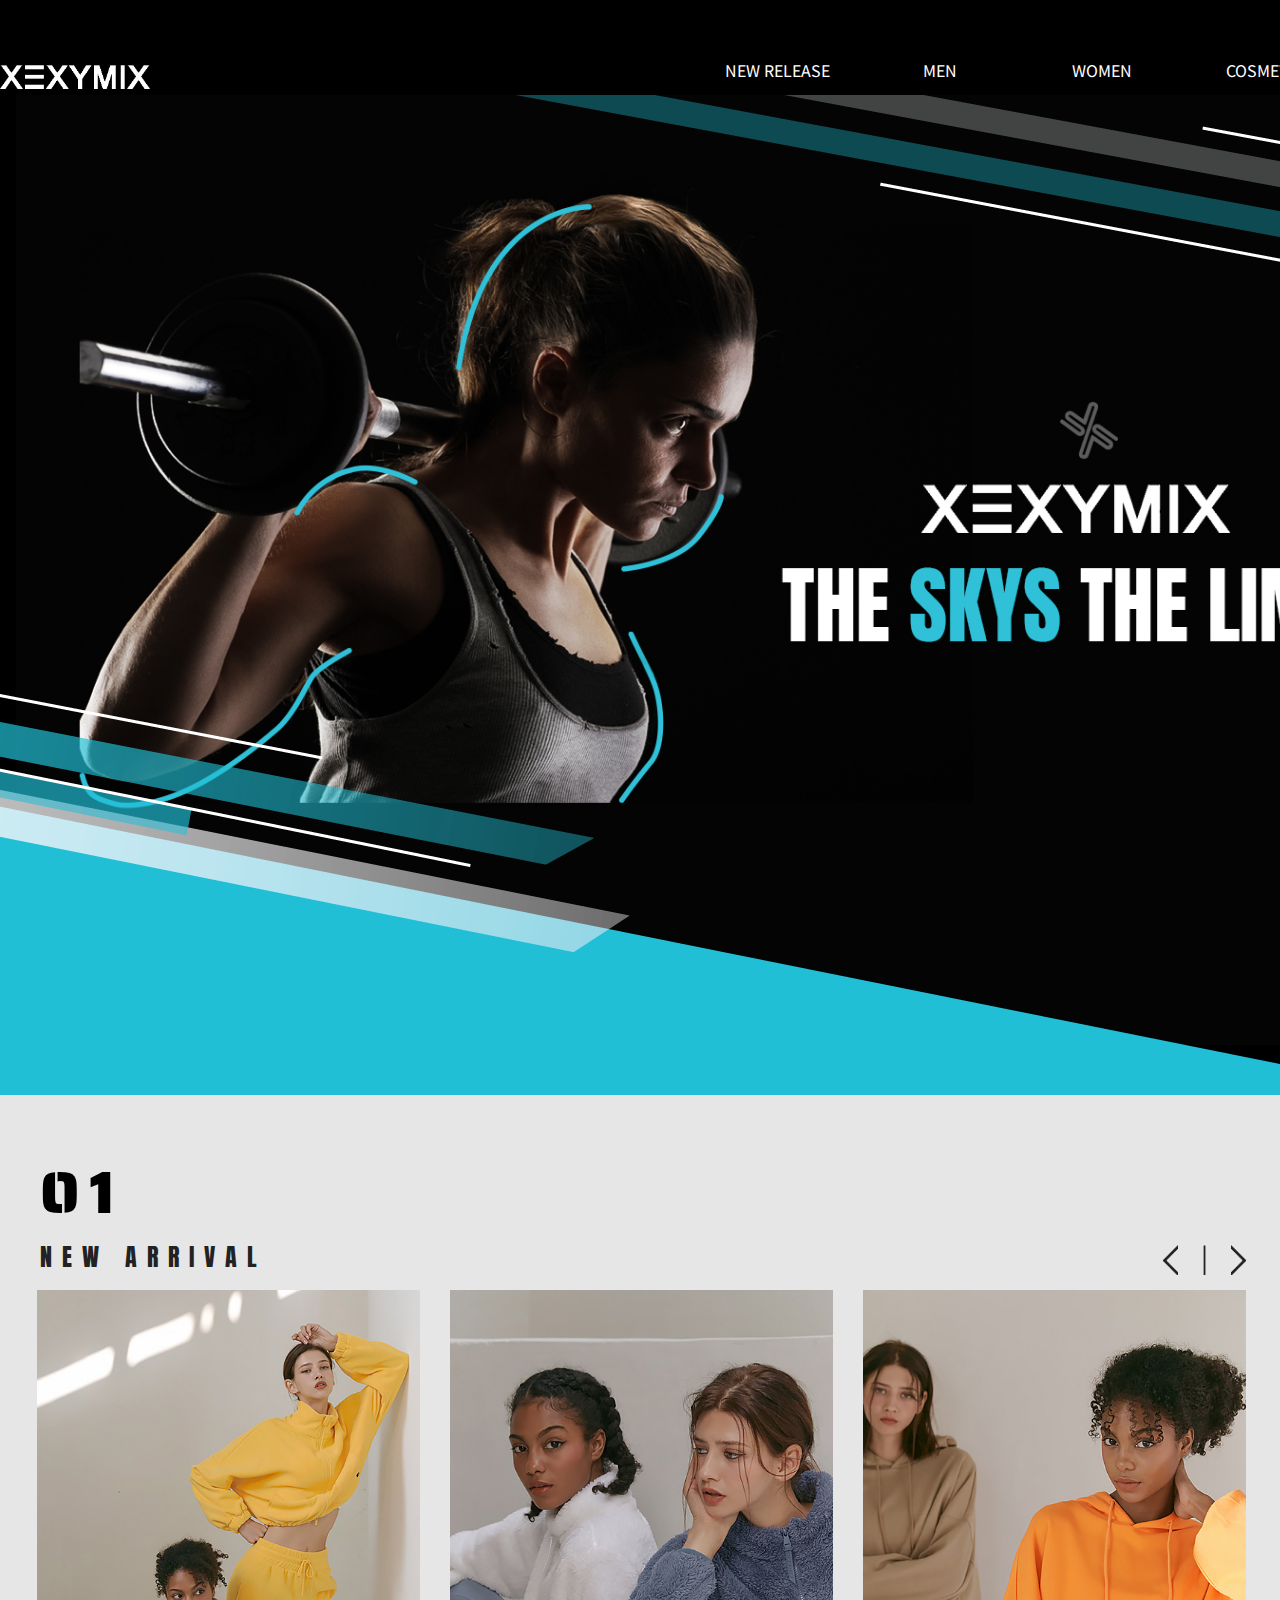
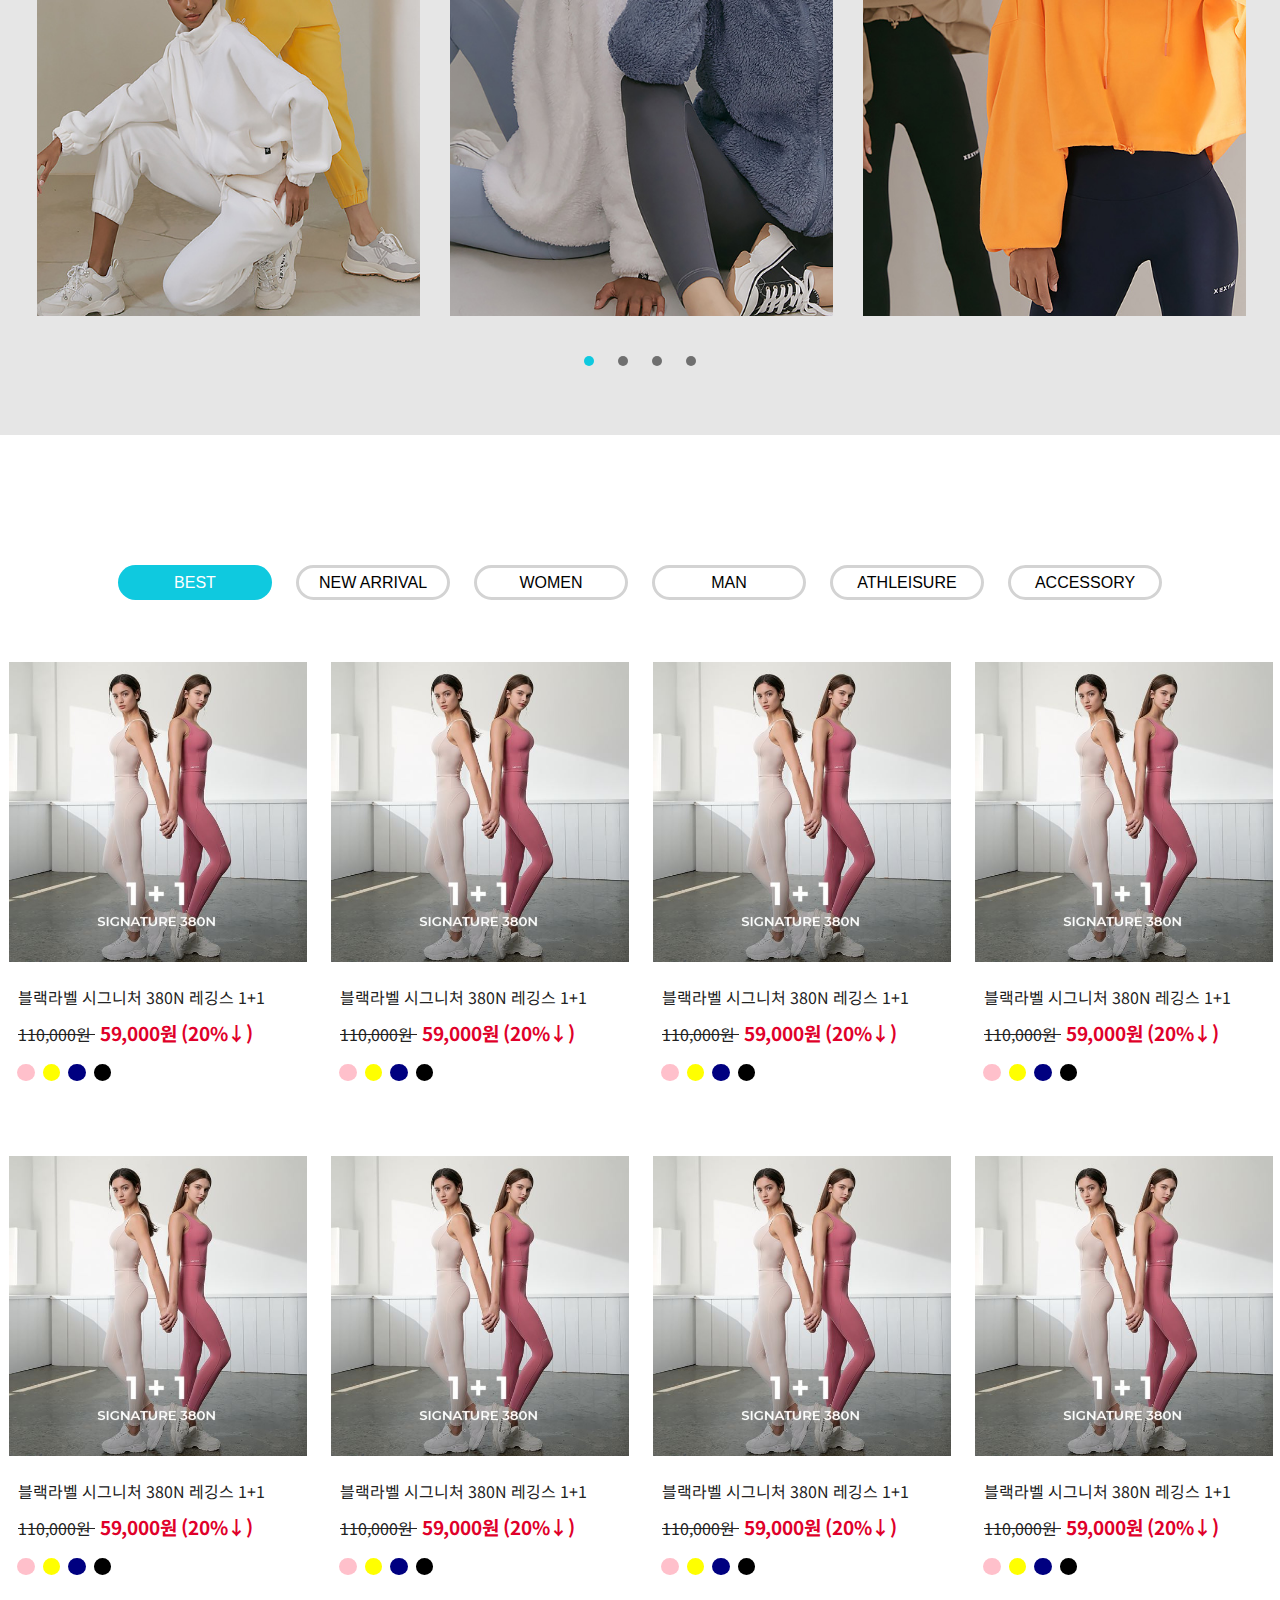
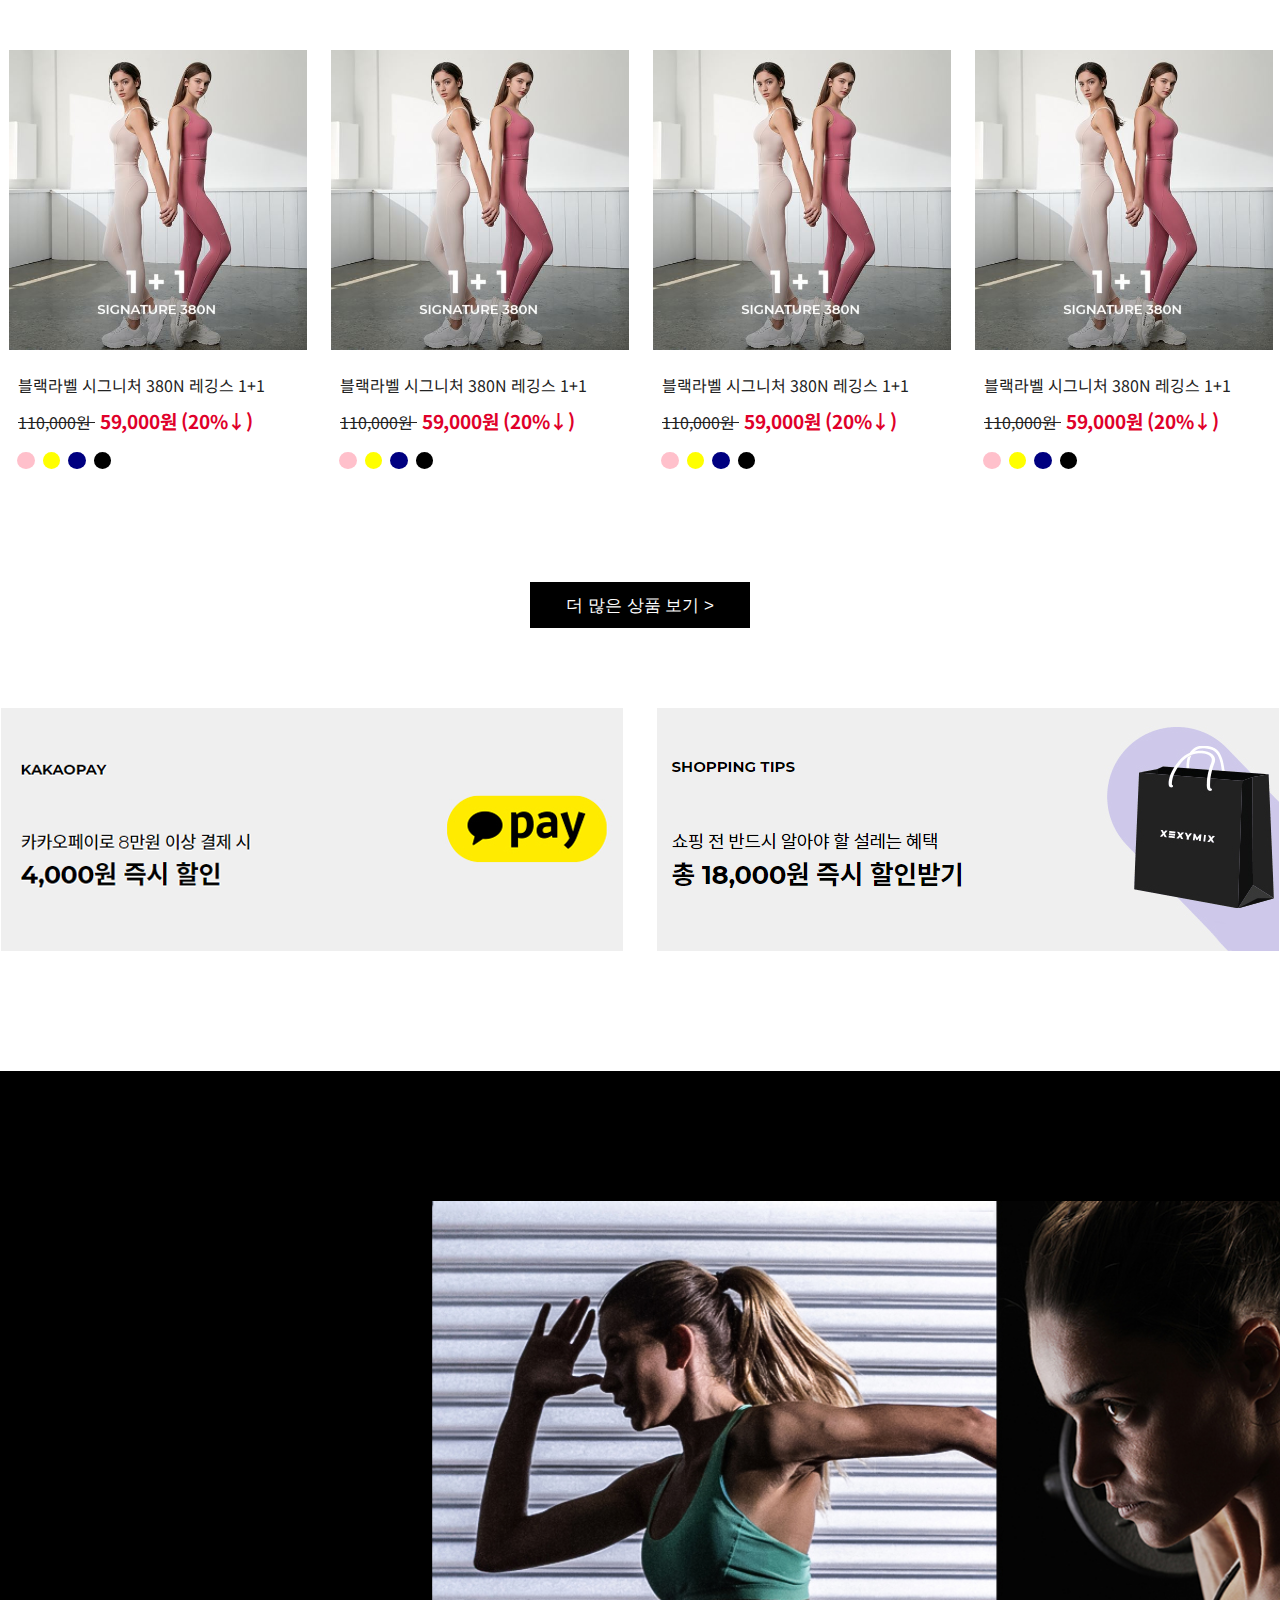
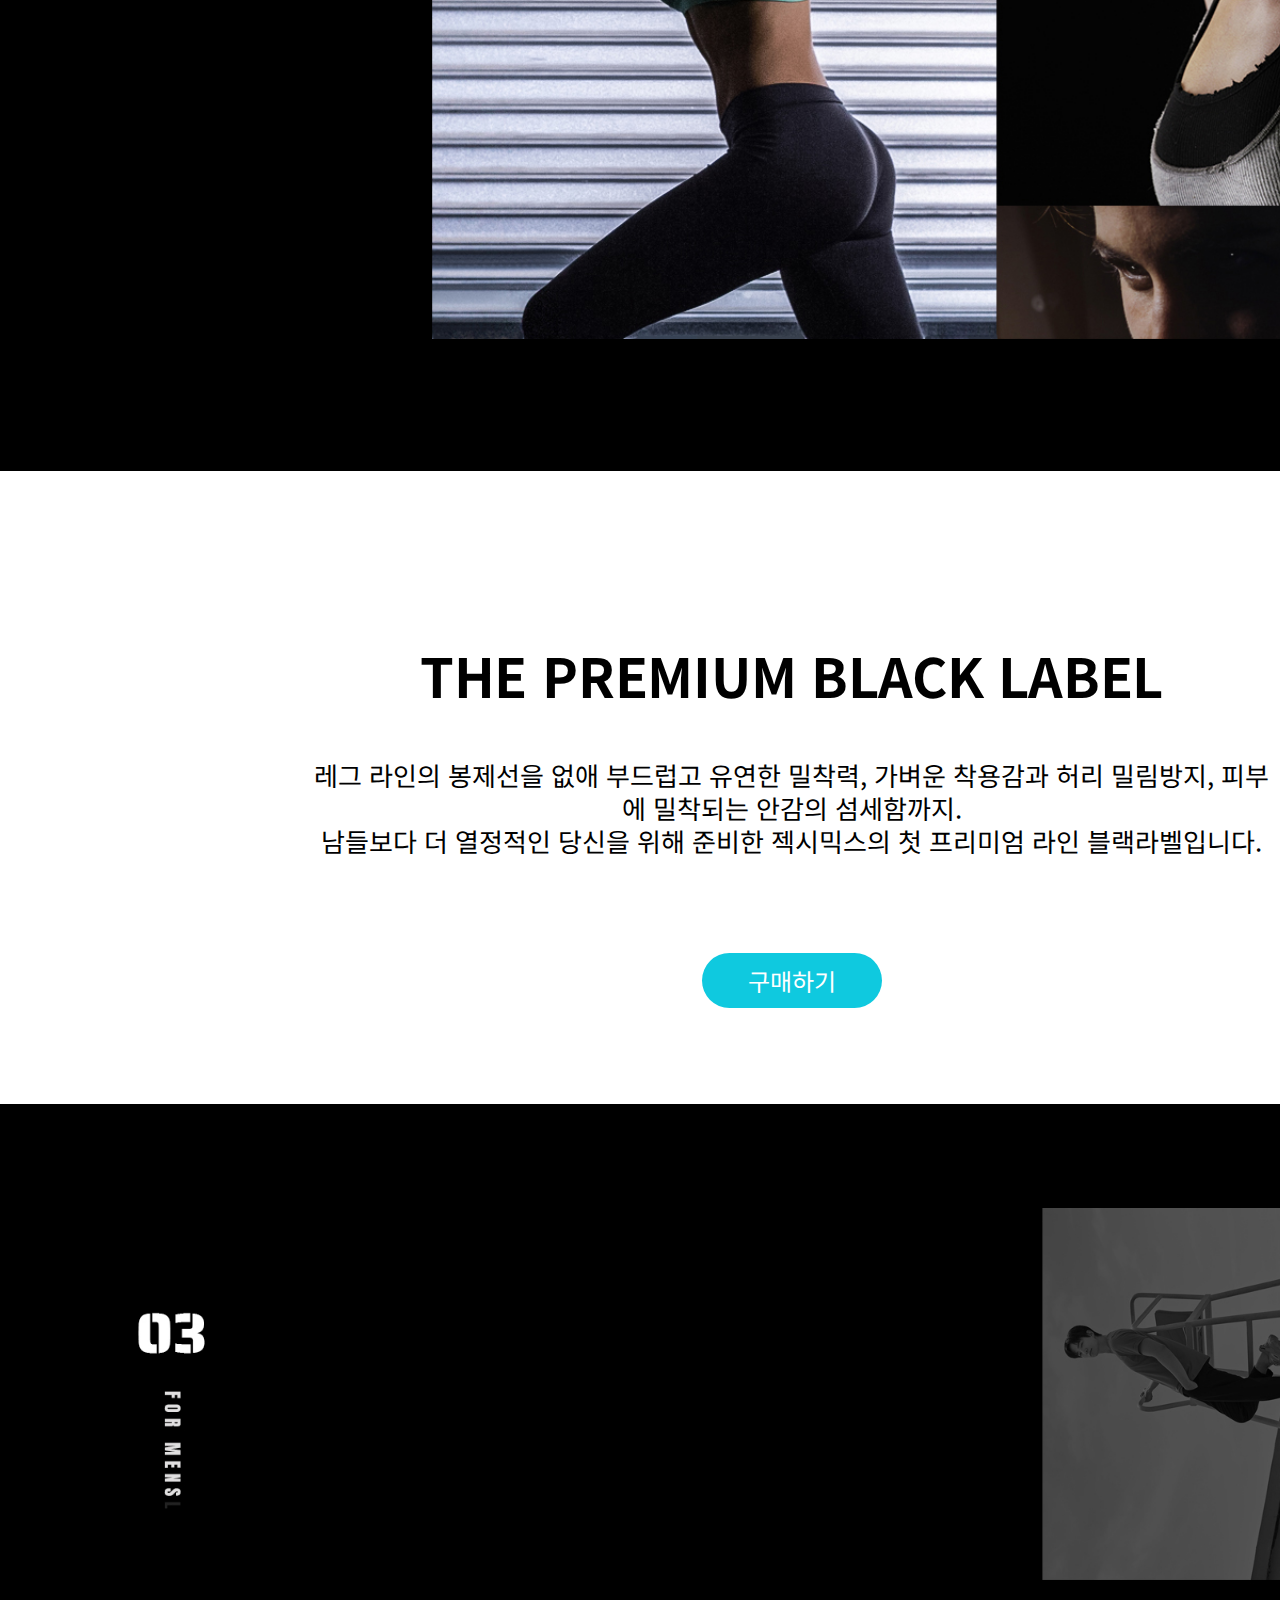
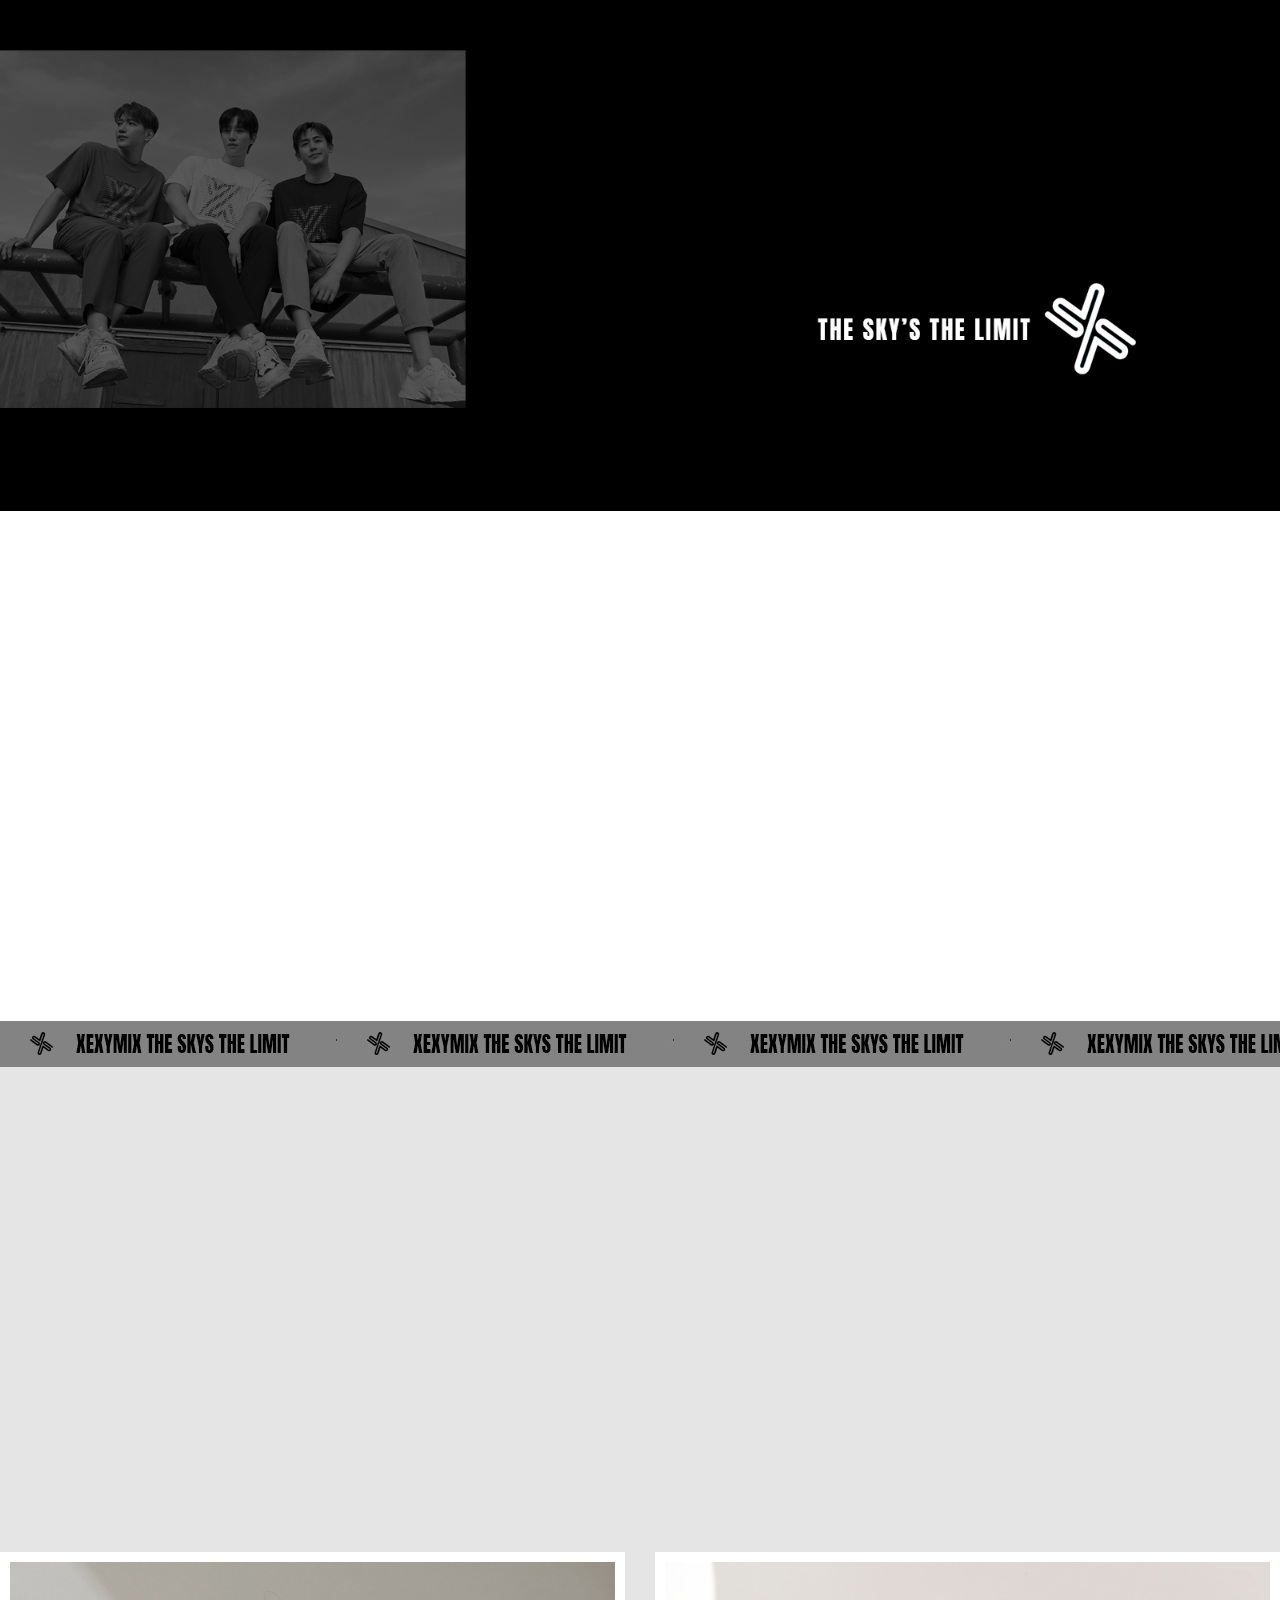
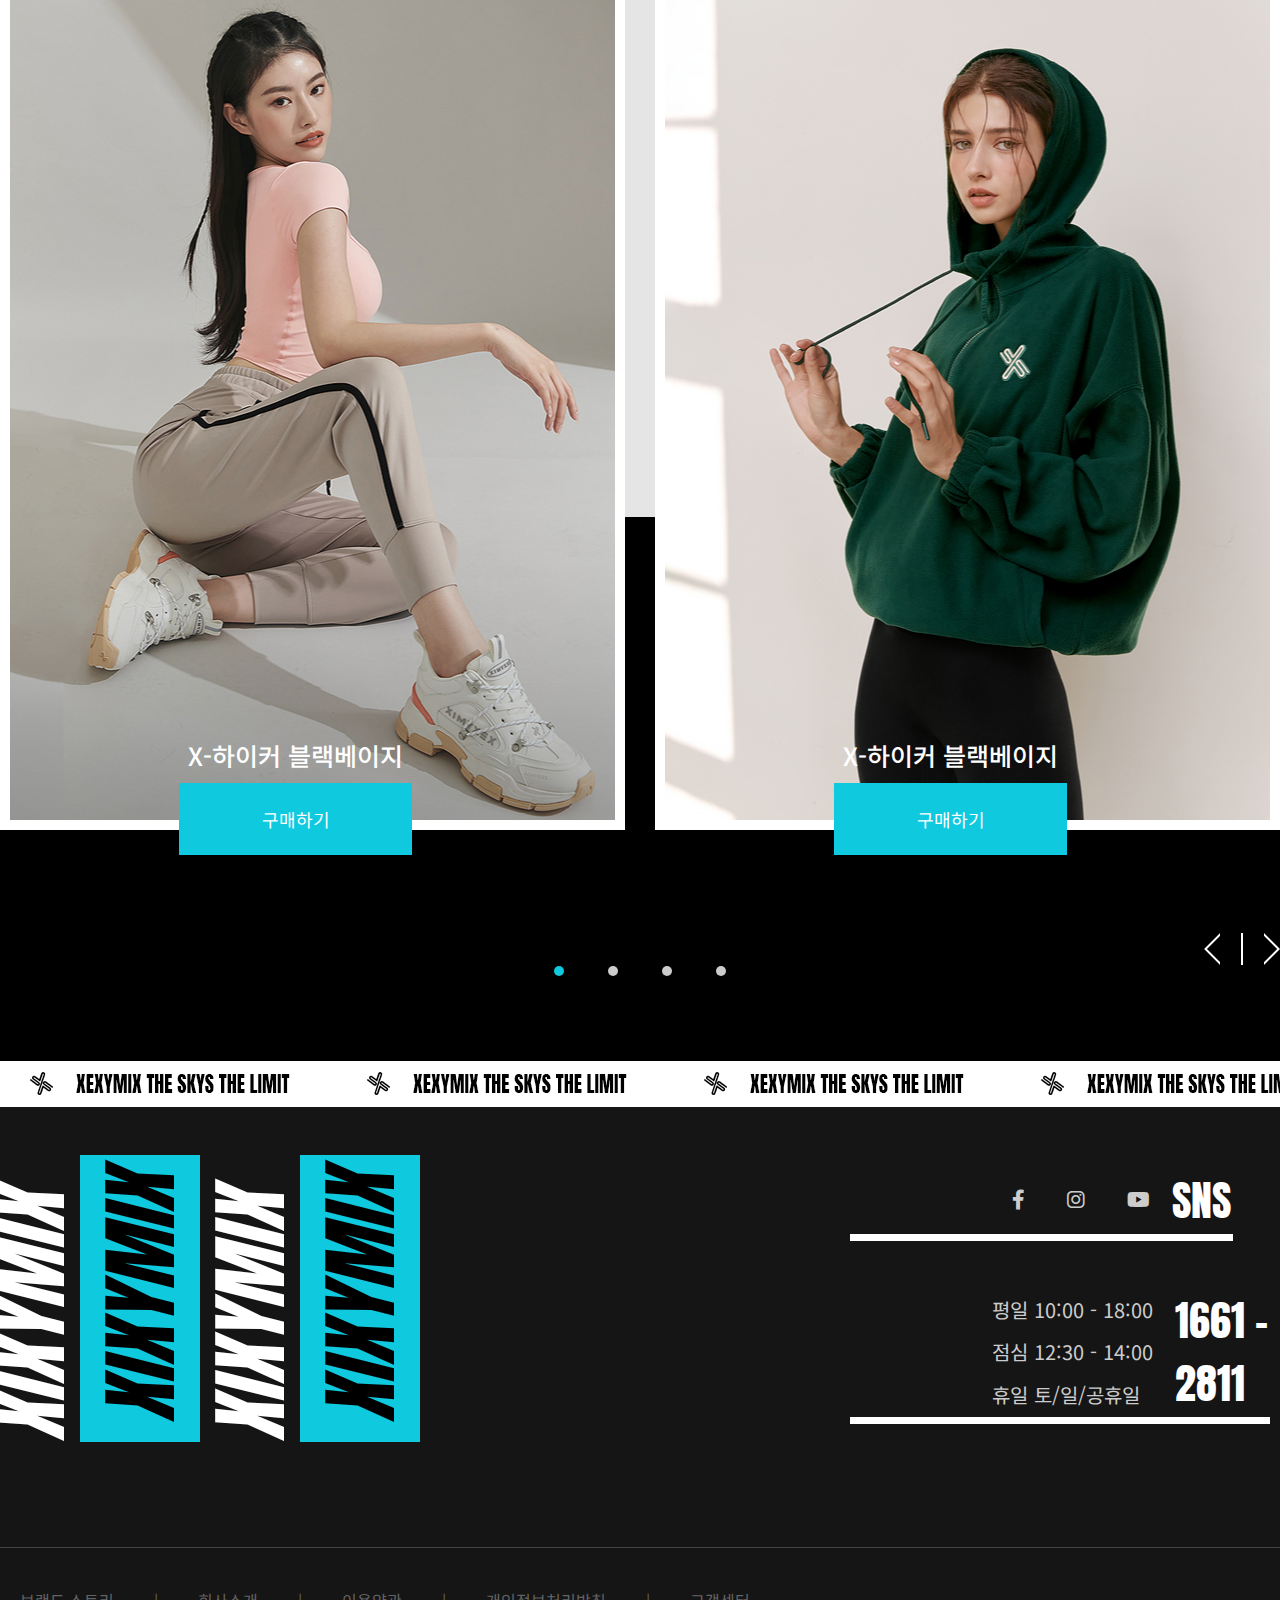
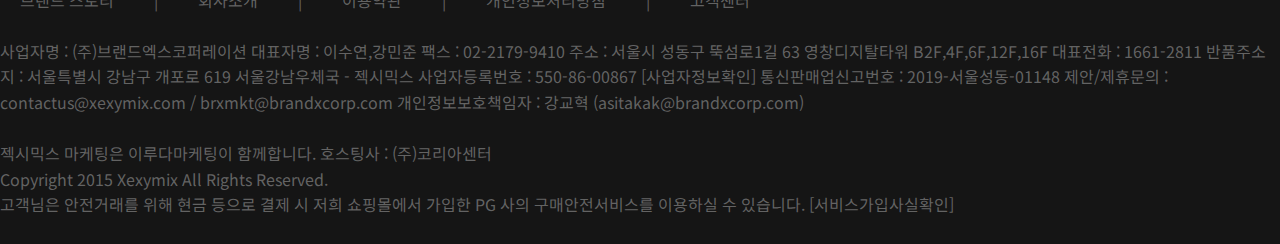
<file: xexymix/html/index.html>
<!DOCTYPE html>
<html lang="ko">
<head>
    <meta charset="UTF-8">
    <title>XEXYMIX</title>
    <link rel="stylesheet" href="css/all.css">
    <link rel="stylesheet" href="css/css.css">
    <script src="js/jquery-1.12.4.min.js"></script>
    <script src="js/jquery-ui.min.js"></script>
    <script src="js/mix.js"></script>
</head>
<body>
   <div class="main_acc"></div>
    <div id="wrap">
        <header>
            <nav id="gnb">
               <h1 class="header_logo"><a href="#"><img src="images/logo2.png" alt="logo"></a></h1>
                <ul>
                    <li><a href="#">NEW RELEASE</a></li>
                    <li><a href="#">MEN</a></li>
                    <li><a href="#">WOMEN</a></li>
                    <li><a href="#">COSMETIC</a></li>
                </ul>
                <ol>
                    <li><a href="#"><i class="fas fa-search"></i></a></li>
                    <li><a href="#"><i class="far fa-user"></i></a></li>
                    <li><a href="#"><i class="fas fa-shopping-basket"></i></a></li>
                </ol>
            </nav>
            <div class="sub">
                <nav id="lnb">
                    <ul>
                        <li>
                            <ul>
                                <li><a href="#">전체보기</a></li>
                            </ul>
                        </li>
                        <li>
                            <ul>
                                <li><a href="#">블랙라벨</a></li>
                                <li><a href="#">상의</a></li>
                                <li><a href="#">하의</a></li>
                                <li><a href="#">애슬레져</a></li>
                                <li><a href="#">악세사리</a></li>
                            </ul>
                        </li>
                        <li>
                            <ul>
                               <li><a href="#">블랙라벨</a></li>
                                <li><a href="#">상의</a></li>
                                <li><a href="#">하의</a></li>
                                <li><a href="#">애슬레져</a></li>
                                <li><a href="#">악세사리</a></li>
                            </ul>
                        </li>
                        <li>
                            <ul>
                                <li><a href="#">립</a></li>
                                <li><a href="#">선케어</a></li>
                                <li><a href="#">베이스</a></li>
                                <li><a href="#">아이메이크업</a></li>
                                <li><a href="#">악세사리</a></li>
                            </ul>
                        </li>
                    </ul>
                </nav>
            </div>
        </header>
        <main>
            <div id="visual_wrap">
                <div id="visual">
                    <ul>
                        <li class="visual0">
                        </li>
                        <li class="visual1">
                           <div class="visual_txt">
                               <p>XEXYMIX</p>
                               <p>THE SKYS THE LIMIT</p>
                           </div>
                        </li>
                       
                        <li class="visual2">
                           <div class="visual_txt">
                               <p>XEXYMIX</p>
                               <p><i>THE SKYS THE LIMIT.</i></p>
                           </div>
                        </li>
                        <li class="visual3">
                           <div class="visual_txt">
                           </div>
                        </li>
                    </ul>
                </div>
                <ul id="page">
                    <li><a href="#">1</a></li>
                    <li><a href="#">2</a></li>
                    <li><a href="#">3</a></li>
                    <li><a href="#">4</a></li>
                </ul>
          </div>
      </main>
      <div class="new">
           <div class="new_wrap">
               <div class="new_title_box">
                   <p><span class="new_num">01</span><br><span class="new_txt">NEW ARRIVAL</span></p>
                   <!--<p class="new_num">01</p>
                   <p class="new_txt">NEW ARRIVAL</p>-->
               </div>
               <ul id="new_btn">
                    <li class="new_prev"></li>
                    <li></li>
                    <li class="new_next"></li>
                </ul>
               <div id="new_visual_wrap">
                    <div id="new_visual">
                        <ul>
                            <li class="new_visual0">
                                <div class="visual_img">
                                </div>
                                <div class="visual_img">
                                </div>
                                <div class="visual_img">
                                </div>
                            </li>
                            <li class="new_visual1">
                                <div class="visual_img">
                                </div>
                                <div class="visual_img">
                                </div>
                                <div class="visual_img">
                                </div>
                            </li>
                            <li class="new_visual2">
                                <div class="visual_img">
                                </div>
                                <div class="visual_img">
                                </div>
                                <div class="visual_img">
                                </div>
                            </li>
                            <li class="new_visual3">
                                <div class="visual_img">
                                </div>
                                <div class="visual_img">
                                </div>
                                <div class="visual_img">
                                </div>
                            </li>
                        </ul>
                    </div>
                <ul id="new_page">
                    <li><a href="#">배너1</a></li>
                    <li><a href="#">배너2</a></li>
                    <li><a href="#">배너3</a></li>
                    <li><a href="#">배너4</a></li>
                </ul>
             </div>
           </div>
      </div>
       <!--<div class="tri"></div>-->
        <div id="product">
            <div class="product_wrap">
              <!--  <div class="product_title_box">
                   <p><span class="new_num">02</span><br><span class="new_txt">PRODUCT</span></p>
                   <p class="new_num">01</p>
                   <p class="new_txt">NEW ARRIVAL</p>
               </div>-->
                <span class="product_btn">
                    <button>BEST</button>
                    <button>NEW ARRIVAL</button>
                    <button>WOMEN</button>
                    <button>MAN</button>
                    <button>ATHLEISURE</button>
                    <button>ACCESSORY</button>
                </span>
                <dl class="product_show">
                   <div class="product_box">
                       <dt>이미지</dt>
                       <dd>
                           <p>블랙라벨 시그니처 380N 레깅스 1+1<br><span class="line-through">110,000원&nbsp;</span><span class="led_txt">  59,000원 (20%↓)</span></p>
                           <div class="color">
                               <p></p>
                               <p></p>
                               <p></p>
                               <p></p>
                               <p></p>
                           </div>
                       </dd>
                   </div>
                   <div class="product_box">
                       <dt>이미지</dt>
                       <dd>
                           <p>블랙라벨 시그니처 380N 레깅스 1+1<br><span class="line-through">110,000원&nbsp;</span><span class="led_txt">  59,000원 (20%↓)</span></p>
                           <div class="color">
                               <p></p>
                               <p></p>
                               <p></p>
                               <p></p>
                               <p></p>
                           </div>
                       </dd>
                   </div>
                   <div class="product_box">
                       <dt>이미지</dt>
                       <dd>
                           <p>블랙라벨 시그니처 380N 레깅스 1+1<br><span class="line-through">110,000원&nbsp;</span><span class="led_txt">  59,000원 (20%↓)</span></p>
                           <div class="color">
                               <p></p>
                               <p></p>
                               <p></p>
                               <p></p>
                               <p></p>
                           </div>
                       </dd>
                   </div>
                   <div class="product_box">
                       <dt>이미지</dt>
                       <dd>
                           <p>블랙라벨 시그니처 380N 레깅스 1+1<br><span class="line-through">110,000원&nbsp;</span><span class="led_txt">  59,000원 (20%↓)</span></p>
                           <div class="color">
                               <p></p>
                               <p></p>
                               <p></p>
                               <p></p>
                               <p></p>
                           </div>
                       </dd>
                   </div>
                   <div class="product_box">
                       <dt>이미지</dt>
                       <dd>
                           <p>블랙라벨 시그니처 380N 레깅스 1+1<br><span class="line-through">110,000원&nbsp;</span><span class="led_txt">  59,000원 (20%↓)</span></p>
                           <div class="color">
                               <p></p>
                               <p></p>
                               <p></p>
                               <p></p>
                               <p></p>
                           </div>
                       </dd>
                   </div>
                   <div class="product_box">
                       <dt>이미지</dt>
                       <dd>
                           <p>블랙라벨 시그니처 380N 레깅스 1+1<br><span class="line-through">110,000원&nbsp;</span><span class="led_txt">  59,000원 (20%↓)</span></p>
                           <div class="color">
                               <p></p>
                               <p></p>
                               <p></p>
                               <p></p>
                               <p></p>
                           </div>
                       </dd>
                   </div>
                   <div class="product_box">
                       <dt>이미지</dt>
                       <dd>
                           <p>블랙라벨 시그니처 380N 레깅스 1+1<br><span class="line-through">110,000원&nbsp;</span><span class="led_txt">  59,000원 (20%↓)</span></p>
                           <div class="color">
                               <p></p>
                               <p></p>
                               <p></p>
                               <p></p>
                               <p></p>
                           </div>
                       </dd>
                   </div>
                   <div class="product_box">
                       <dt>이미지</dt>
                       <dd>
                           <p>블랙라벨 시그니처 380N 레깅스 1+1<br><span class="line-through">110,000원&nbsp;</span><span class="led_txt">  59,000원 (20%↓)</span></p>
                           <div class="color">
                               <p></p>
                               <p></p>
                               <p></p>
                               <p></p>
                               <p></p>
                           </div>
                       </dd>
                   </div>
                   <div class="product_box">
                       <dt>이미지</dt>
                       <dd>
                           <p>블랙라벨 시그니처 380N 레깅스 1+1<br><span class="line-through">110,000원&nbsp;</span><span class="led_txt">  59,000원 (20%↓)</span></p>
                           <div class="color">
                               <p></p>
                               <p></p>
                               <p></p>
                               <p></p>
                               <p></p>
                           </div>
                       </dd>
                   </div>
                   <div class="product_box">
                       <dt>이미지</dt>
                       <dd>
                           <p>블랙라벨 시그니처 380N 레깅스 1+1<br><span class="line-through">110,000원&nbsp;</span><span class="led_txt">  59,000원 (20%↓)</span></p>
                           <div class="color">
                               <p></p>
                               <p></p>
                               <p></p>
                               <p></p>
                               <p></p>
                           </div>
                       </dd>
                   </div>
                   <div class="product_box">
                       <dt>이미지</dt>
                       <dd>
                           <p>블랙라벨 시그니처 380N 레깅스 1+1<br><span class="line-through">110,000원&nbsp;</span><span class="led_txt">  59,000원 (20%↓)</span></p>
                           <div class="color">
                               <p></p>
                               <p></p>
                               <p></p>
                               <p></p>
                               <p></p>
                           </div>
                       </dd>
                   </div>
                   <div class="product_box">
                       <dt>이미지</dt>
                       <dd>
                           <p>블랙라벨 시그니처 380N 레깅스 1+1<br><span class="line-through">110,000원&nbsp;</span><span class="led_txt">  59,000원 (20%↓)</span></p>
                           <div class="color">
                               <p></p>
                               <p></p>
                               <p></p>
                               <p></p>
                               <p></p>
                           </div>
                       </dd>
                   </div>
                </dl>
                <article class="produt_btn_wrap">
                    <button class="product_view_more"> 더 많은 상품 보기 ></button>
                </article>
                <article class="banner_wrap">
                    <section class="banner">배너</section>
                    <section class="banner">배너</section>
                </article>
            </div>
        </div>
    </div>
    <div class="black_label">
       <div class="black_label_img_wrap">
           <div class="black_label_img"></div>
           <div class="con"></div>
       </div>
       <div class="black_label_txt">
           <div class="con2">
               <p>THE PREMIUM BLACK LABEL</p>
               <p>레그 라인의 봉제선을 없애 부드럽고 유연한 밀착력, 가벼운 착용감과  허리 밀림방지, 피부에 밀착되는 안감의 섬세함까지.<br> 
               남들보다 더 열정적인 당신을 위해 준비한 젝시믹스의 첫 프리미엄 라인 블랙라벨입니다. </p>
               <button class="black_label_btn">구매하기</button>
           </div>
       </div>
    </div>
    <div class="for_men">
        <div class="for_men_img_wrap">
            <div class="for_men_img">
                <div class="con_wrap">
                    <div class="con4"></div>
                    <div class="con5"></div>
                    <div class="con6"></div>
                </div>
            </div>
        </div>
        <div class="black_label_txt2">
           <div class="con3">
               <p>COMPORT & PERFECT FIT</p>
               <p>탄성이 절로 나오는 세련된 핏과 놀라운 편안함.<br>탄성팬츠 컴포트 핏 & 테이퍼드 핏을 지금 바로 만나보세요. </p>
               <button class="black_label_btn">구매하기</button>
           </div>
        </div>
    </div>
     <div class="accessory_section">
         <div class="accessory_bar">
             <p class="acc_bar_img"></p>
         </div>
         <div class="accessory_title_wrap">
             <div class="con7"></div>
         </div>
         <div id="accessory_visual_wrap">
            <div id="accessory_visual">
                <ul>
                    <li class="accessory_visual0">
                       <div class="acc_left">
                           <section class="acc_img_btn">
                               <p>X-하이커 블랙베이지</p>
                               <p>구매하기</p>
                           </section>
                       </div>
                       <div class="acc_right">
                           <section class="acc_img_btn">
                               <p>X-하이커 블랙베이지</p>
                               <p>구매하기</p>
                           </section>
                       </div>
                    </li>
                    <li class="accessory_visual1">
                       <div class="acc_left">
                           <section class="acc_img_btn">
                               <p>X-하이커 블랙베이지</p>
                               <p>구매하기</p>
                           </section>
                       </div>
                       <div class="acc_right">
                           <section class="acc_img_btn">
                               <p>X-하이커 블랙베이지</p>
                               <p>구매하기</p>
                           </section>
                       </div>
                    </li>
                    <li class="accessory_visual2">
                       <div class="acc_left">
                           <section class="acc_img_btn">
                               <p>X-하이커 블랙베이지</p>
                               <p>구매하기</p>
                           </section>
                       </div>
                       <div class="acc_right">
                           <section class="acc_img_btn">
                               <p>X-하이커 블랙베이지</p>
                               <p>구매하기</p>
                           </section>
                       </div>
                    </li>
                    <li class="accessory_visual3">
                       <div class="acc_left">
                           <section class="acc_img_btn">
                               <p>X-하이커 블랙베이지</p>
                               <p>구매하기</p>
                           </section>
                       </div>
                       <div class="acc_right">
                           <section class="acc_img_btn">
                               <p>X-하이커 블랙베이지</p>
                               <p>구매하기</p>
                           </section>
                       </div>
                    </li>
                </ul>
            </div>
             <ul id="accessory_page">
            <li><a href="#">배너1</a></li>
            <li><a href="#">배너2</a></li>
            <li><a href="#">배너3</a></li>
            <li><a href="#">배너4</a></li>
             </ul>
             <ul id="accessory_btn">
            <li class="accessory_prev"></li>
            <li></li>
            <li class="accessory_next"></li>b
             </ul>
           </div>
           <p class="acc_under_bar"></p>
     </div>
     <footer>
         <div class="footer_wrap">
             <div class="footer_top">
                 <div class="footer_name">
                     <p><span class="footer_txt">XIXYMIX</span><br><span class="footer_txt_ver2">&nbsp;XIXYMIX&nbsp;</span><br><span class="footer_txt">XIXYMIX</span><br><span class="footer_txt_ver2">&nbsp;XIXYMIX&nbsp;</span></p>
                 </div>
                 <div class="table_wrap">
                     <table>
                         <tr>
                             <td><i class="fab fa-facebook-f"></i></td>
                             <td><i class="fab fa-instagram"></i></td>
                             <td><i class="fab fa-youtube"></i></td>
                             <td rowspan="2" class="sns_title">SNS</td>
                         </tr>
                         <tr>
                             <td></td>
                             <td></td>
                             <td></td>
                         </tr>
                     </table>
                     <table>
                         <tr>
                             <td>평일   10:00 - 18:00</td>
                             <td rowspan="3" class="sns_title">1661 -<br>&nbsp;&nbsp;2811</td>
                         </tr>
                         <tr>
                             <td>점심   12:30 - 14:00</td>
                         </tr>
                         <tr>
                             <td>휴일   토/일/공휴일</td>
                         </tr>
                     </table>
                 </div>
             </div>
         </div>
         <section class="footer_bottom">
                <!--<h1 class="header_logo"><a href="#"><img src="images/logo2.png" alt="logo"></a></h1>-->
                <div class="footer_bottom_wrap"><ul>
                        <li><a href="#">브랜드 스토리</a></li>
                        <li><a href="#">|</a></li>
                        <li><a href="#">회사소개</a></li>
                        <li><a href="#">|</a></li>
                        <li><a href="#">이용약관</a></li>
                        <li><a href="#">|</a></li>
                        <li><a href="#">개인정보처리방침</a></li>
                        <li><a href="#">|</a></li>
                        <li><a href="#">고객센터</a></li>
                    </ul>
                    <p>
                        <br>사업자명 : (주)브랜드엑스코퍼레이션 대표자명 : 이수연,강민준 팩스 : 02-2179-9410
                        주소 : 서울시 성동구 뚝섬로1길 63 영창디지탈타워 B2F,4F,6F,12F,16F 대표전화 : 1661-2811
                        반품주소지 : 서울특별시 강남구 개포로 619 서울강남우체국 - 젝시믹스
                        사업자등록번호 : 550-86-00867 [사업자정보확인] 통신판매업신고번호 : 2019-서울성동-01148
                        제안/제휴문의 : contactus@xexymix.com / brxmkt@brandxcorp.com
                        개인정보보호책임자 : 강교혁 (asitakak@brandxcorp.com)
                    </p>
                    <!--<p>
                        사업자명 : (주)브랜드엑스코퍼레이션 대표자명 : 이수연,강민준 팩스 : 02-2179-9410<br>
                        주소 : 서울시 성동구 뚝섬로1길 63 영창디지탈타워 B2F,4F,6F,12F,16F 대표전화 : 1661-2811<br>
                        반품주소지 : 서울특별시 강남구 개포로 619 서울강남우체국 - 젝시믹스<br>
                        사업자등록번호 : 550-86-00867 [사업자정보확인] 통신판매업신고번호 : 2019-서울성동-01148<br>
                        제안/제휴문의 : contactus@xexymix.com / brxmkt@brandxcorp.com<br>
                        개인정보보호책임자 : 강교혁 (asitakak@brandxcorp.com)
                    </p>-->
                    <p>
                        <br>젝시믹스 마케팅은 이루다마케팅이 함께합니다. 호스팅사 : (주)코리아센터<br>
                        Copyright 2015 Xexymix All Rights Reserved.
                    </p>
                    <p>고객님은 안전거래를 위해 현금 등으로 결제 시 저희 쇼핑몰에서 가입한 PG 사의 구매안전서비스를 이용하실 수 있습니다. [서비스가입사실확인]</p><br></div>
             </section>
     </footer>
</body>
</html>
</file>
<file: xexymix/html/css/css.css>
@charset "utf-8";
@import url('https://fonts.googleapis.com/css2?family=Anton&family=Nanum+Gothic:wght@400;700;800&family=Noto+Sans+KR:wght@100;300;400;500;700;900&family=Saira+Stencil+One&display=swap');
@import url('https://fonts.googleapis.com/css2?family=Dancing+Script&family=Gowun+Batang:wght@400;700&family=Tangerine&display=swap');

* {
    margin: 0;
    padding: 0;
}
ul, ol {
    list-style: none;
}
a {
    text-decoration: none;
    color: #000;
}
body {
    font: 16px/1.6 'Noto Sans KR', sans-serif, 'Nanum Gothic', 'Anton', 'Saira Stencil One', 'Gowun Batang', cursive;
    color: #000;  
}
.main_acc {
    position: absolute;
    top: 95px;
    left: 0px;
    width:100%; 
    height: 1000px;
    margin: 0 auto;
    z-index: 9999;
    background: url(../images/main_acc.png) no-repeat;
    background-position: center;
    box-sizing: border-box;
}
#wrap {
    width: 100%;
}
header {
    position: relative;
    width: 100%;
    height: 95px;
    background: #000;
 /*   background: url(../images/acc4.png) no-repeat;
    box-sizing: border-box;
    background-size: contain;
    background-position: 10px 10px;*/
}
#gnb {
    overflow: hidden;
    width: 1280px;
    margin: 0 auto;
    padding-bottom: 15px;
    
}
.header_logo {
    float: left;
    width: 150px;
    margin-top: 50px;
}
.header_logo a img {
    width: 150px;
}
#gnb > ul{ 
    position: absolute;
    width: 650px;
    left: 616px; 
    bottom: 0px;
    float: left;
    margin-left: 80px;
}
#gnb > ul > li {
    float: left;
    width: 25%;
    text-align: center;
    background: #000;
    box-sizing: border-box;
}
#gnb > ul > li > a {
    color: #fff;
    position: relative;
    display: block;
    height: 50px;
    line-height: 50px;
    
}
#gnb > ul > li > a::after{
    content: "";
    display: none;
    position: absolute;
    bottom: 0px;
    width: 100%;
    height: 2px;
    background: #fff;
}
#gnb > ul > li:hover > a::after, #gnb > ul > li > a.on::after {
    display: block;
}
#gnb > ol {
    float: right;
    overflow: hidden;
    margin-top: 58px;
}
#gnb > ol > li {
    float: left;
}
#gnb > ol > li > a {
    padding: 0 21px;
}
#gnb > ol > li > a > i {
    text-align: center;
    color: #fff;
}
.sub {
    width: 100%;
    position: absolute;
    top: 95px;
    background: #000;
    z-index: 9999;
    
}
#lnb {
    width: 1280px;
    margin-left: 696px; 
}
#lnb > ul {
    width: 650px;
    overflow: hidden;
}
#lnb >ul > li {
    float: left;
    width: 25%;
    line-height: 45px;
    text-align: center;
    box-sizing: border-box;
}
#lnb ul li ul li a {
    color: #fff;
    
}
#lnb ul li ul li a:hover {
    text-decoration: underline;
}
main {
    clear:both;
    width: 100%;
    background-color: #000;   
}
#visual_wrap {
    /*position: absolute;*/
    width: 100%;
    height: 1000px;
}

#visual {
    width: 1600px;
    height: 1000px;
    margin: 0 auto;
    overflow: hidden;
    background: #000;
    box-sizing: border-box;
}
#visual ul {
    position: relative;
    width: 100%;
    height: 100%;
}
#visual ul li {
    position: absolute;
    width: 100%;
    height: 100%;
    text-align: center;
   /* line-height: 500px;*/
}
#visual .visual0 {
    left: 0;
    width: 1600px;
    margin: 0 auto;
    height: 1000px;
    background: url(../images/main_visual_3.jpg) no-repeat;
    background-size: 95%;
    background-position: 20% 0%;
   
}
#visual .visual1 {
    left: 1600px;
    width: 1600px;
    margin: 0 auto;
    height: 1000px;
    background: url(../images/main_visual_2.jpg) no-repeat;
    background-size: 95%;
    background-position: 20% 0%;
    
}
#visual .visual2 {
    left: 1600px;
    width: 1600px;
    margin: 0 auto;
    height: 1000px;
    background: url(../images/main_visual.jpg) no-repeat;
    background-size: 95%;
    background-position: 0% -20%;
}
#visual .visual3 {
    left: 3200px;
     width: 1600px;
    margin: 0 auto;
    height: 1000px;
    background: url(../images/main_visual_4.jpg) no-repeat;
    background-size: 85%;
    background-position: 45% 35%;
    
}
.visual_txt {
    position: absolute;

}
.visual_txt p {
    color: #fff;
}
.visual1 > .visual_txt {
    left: 100px;
    top: 340px;
    font: 70px Gowun Batang;
}
.visual1 > .visual_txt > p:nth-child(1){
    /*font: 30px Noto-Sans KR;*/
    letter-spacing: 1px;
    font-size: 40px;
}
.visual2 > .visual_txt {
    right: 180px;
    top: 300px;
    font: 72px Anton; 
}
.visual2 > .visual_txt > p:nth-child(1){
    font-size: 45px;
    letter-spacing: 17px;
    line-height: 65px;
}
.visual2 > .visual_txt > p:nth-child(2){
    line-height: 95px;
    letter-spacing: 3px;
}
#page {
    position: relative;
    top: -450px;
    right: -1667px;
    display: inline-block;
    text-align: center;
    z-index: 9999;
}
#page li {
    width: 30px;
    height: 30px;
    border: 1px solid #fff;
    transform: rotate(45deg);
    margin-bottom: 20px;
    cursor: pointer;
}

#page li:hover, #page li.on {
    background: #0fc9df;
    color: #000;
}
#page li a {
    color: #fff;
    display: block;
    transform: rotate(-45deg);
}
#page li a:hover {
    color: #000;
}

/*#btn {
    text-align: center;
}
#btn li {
    display: inline-block; 
    width: 100px;
    border: 1px solid #000;
    text-align: center;
    cursor: pointer;
}*/
/*------------------------------------------new product----------------------------------------------------------------*/
.new {
    width: 100%;
    padding: 50px 0 30px;
    background-color: #e6e6e6;
}
.new_wrap {
    width: 1280px;
    margin: 0 auto;
/*    border: 1px solid blue;*/
    overflow: hidden;
}
.new_title_box {
    display: inline-block;
    width: 500px;
    letter-spacing: 10px;
    text-align: left;
    /*line-height: 70px;*/
    margin-left: 40px;
}
.new_num {
    font: 60px Saira Stencil One;
    
}
.new_txt {
    font: 24px anton;
    color: #222;
    
}
#new_btn {
    float: right;
    display: inline-block;
    width: 100px;
    height: 30px;
    margin: 100px 25px 0 30px;
    /*background: #222; */
}
#new_btn li {
    display: inline-block; /*이것은 버튼안의 글자가 가운데로 가는 값*/
    width: 30%;
    height: 100%;
    text-align: center;
    cursor: pointer;
    box-sizing: border-box;
    padding: 10px;
}
#new_btn li:nth-child(2) {
    background: url(../images/new_btn_center.png) no-repeat;
    background-position: center;
    background-size: 50%;
}

.new_prev {
    background: url(../images/new_btn_left.png) no-repeat;
    background-position: center;
    background-size: 50%;
}
.new_prev:hover {
    background: url(../images/acc_btn_left_hover.png) no-repeat;
    background-position: center;
    background-size: 50%;
}
.new_next {
    background: url(../images/new_btn_right.png) no-repeat;
    background-position: center;
    background-size: 50%;
}
.new_next:hover {
    background: url(../images/acc_btn_right_hover.png) no-repeat;
    background-position: center;
    background-size: 50%;
}
#new_btn li:nth-child(2) {
    background: url(../images/new_btn_center.png) no-repeat;
    background-position: center;
    background-size: 50%;
}
#new_visual_wrap {
    float: right;
    width: 1280px;
    margin: 0 auto;
}
#new_visual {
    width: 100%;
    height: 641px;
    overflow: hidden;
}
#new_visual ul {
    position: relative;
    width: 100%;
    height: 100%;
}
#new_visual ul > li {
    position: absolute;
    width: 100%;
    height: 100%;
    text-align: center;
    /*line-height: 500px;*/
    overflow: hidden;
}
#new_visual .new_visual0 {
    left: 0;
}
#new_visual .new_visual1 {
    left: 1280px;
}
#new_visual .new_visual2 {
    left: 2560px;
}
#new_visual .new_visual3 {
    left: 3840px;
}

#new_visual ul  li div {
    float: left;
    width: 383px;
    height: 100%;
    margin: 15px;
}
#new_visual ul  li div:first-child {
    margin-left: 37px;
}
/*------------이미지시작-----------------*/
.new_visual0 div:nth-child(1) {
    width: 383px;
    height: 100%;
    background: url(../images/new_1.jpg);
    background-size: cover;
    background-position: center;
}
.new_visual0 div:nth-child(2) {
    width: 383px;
    height: 100%;
    background: url(../images/new_2.jpg);
    background-size: cover;
    background-position: center;
}
.new_visual0 div:nth-child(3) {
    width: 383px;
    height: 100%;
    background: url(../images/new_3.jpg);
    background-size: cover;
    background-position: center;
}
.new_visual1 div:nth-child(1) {
    width: 383px;
    height: 100%;
    background: url(../images/new_1.jpg);
    background-size: cover;
    background-position: center;
}
.new_visual1 div:nth-child(2) {
    width: 383px;
    height: 100%;
    background: url(../images/new_2.jpg);
    background-size: cover;
    background-position: center;
}
.new_visual1 div:nth-child(3) {
    width: 383px;
    height: 100%;
    background: url(../images/new_3.jpg);
    background-size: cover;
    background-position: center;
}
.new_visual2 div:nth-child(1) {
    width: 383px;
    height: 100%;
    background: url(../images/new_1.jpg);
    background-size: cover;
    background-position: center;
}
.new_visual2 div:nth-child(2) {
    width: 383px;
    height: 100%;
    background: url(../images/new_2.jpg);
    background-size: cover;
    background-position: center;
}
.new_visual2 div:nth-child(3) {
    width: 383px;
    height: 100%;
    background: url(../images/new_3.jpg);
    background-size: cover;
    background-position: center;
}
.new_visual3 div:nth-child(1) {
    width: 383px;
    height: 100%;
    background: url(../images/new_1.jpg);
    background-size: cover;
    background-position: center;
}
.new_visual3 div:nth-child(2) {
    width: 383px;
    height: 100%;
    background: url(../images/new_2.jpg);
    background-size: cover;
    background-position: center;
}
.new_visual3 div:nth-child(3) {
    width: 383px;
    height: 100%;
    background: url(../images/new_3.jpg);
    background-size: cover;
    background-position: center;
}
/*------------이미지끝-----------------*/
#new_page {
    /*position: relative;
    top: 62px;
    left: 539px*/;
    width: 217px;
    height: 49px;
    text-align: center;
    margin: 20px auto;
}
#new_page li {
    display: inline-block;
    width: 10px;
    height: 10px;
    border-radius: 50%;
    background: #6f6f6f;
    margin: 20px 10px 0;
    cursor: pointer;
}
#new_page li:hover, #new_page li.new_on{
    background: #0fc9df;
}
#new_page li a {
    display: block; /*이걸 줘야 텍스트 인던트가 먹혀*/
    text-indent: -9999px;
}

/*--------------------new product 끝-------------------------*/
.tri {
    
    width: 100%;
    height: 241px;
    background: url(../images/tri.png) no-repeat;
}
#product {
    position: relative;
    width: 100%;
   /* background-color: #bdbdbd;*/
    box-sizing: border-box;
    padding-bottom: 120px;
}
.product_wrap {
    width: 1280px;
    margin: 0 auto;
}
.product_title_box {
    display: inline-block;
    width: 500px;
    letter-spacing: 10px;
    text-align: left;
    /*line-height: 70px;*/
    margin-left: 40px;
}
.new_num {
    font: 60px Saira Stencil One;
    
}
.new_txt {
    font: 24px anton;
    color: #222;
    
}

.product_btn {
    display: inline-block;
    position: relative;
    top: 0;
    width: 100%;
    margin: 0 auto;
   /* border-bottom: 4px solid #d3d3d3;*/
    padding-top: 130px;
    padding-bottom: 40px;
    box-sizing: border-box;
    text-align: center;
}
.product_btn button  {
    display: inline-block;
    border: 3px solid #d3d3d3;
    background: #fffc;
    font-size: 16px;
    color: #000;
    width: 154px;
    height: 35px;
    margin: 0 10px;
    border-radius: 40px;
    cursor: pointer;
    transition: all 0.5s;
}
.product_btn button:nth-child(1) {
    background: #0fc9df;
    color: #fff;
    border: none;
}
.product_btn button:hover {
    background: #0fc9df;
    color: #fff;
    border: none;
}
.product_show {
    width: 1280px;
    margin: 0 auto;
}
/*.product_show p, .color > p {
    text-align: left;
}*/
.product_box {
    display: inline-block;
    width: 300px;
    height: 450px;
    margin: 22px 9px 22px 9px;
    
}
.product_box:hover {
   cursor: pointer;
}
.product_box:nth-child(1), .product_box:nth-child(5), .product_box:nth-child(9) {
    margin-left: 8px;
}
.product_box:nth-child(4), .product_box:nth-child(8), .product_box:nth-child(12) {
    margin-right: 0px;
}
.product_box > dt {
    width: 100%;
    height: 300px;
    text-indent: -9999px;
    background: black;
}
/*---------------------------------------------------------product 이미지 시작-------------------------------------------------*/
.product_show .product_box > dt {
    background: url(../images/product_1.jpg) no-repeat;
    background-size: contain;
    background-position: center;
}
.product_show .product_box > dt:hover {
    background: url(../images/product_1_.jpg) no-repeat;
    background-size: cover;
    background-position: center;
}
/*---------------------------------------------------------product 이미지 끝-------------------------------------------------*/
.product_box > dd {
    width: 100%;
    height: 150px;
}
.product_box > dd > p {
    font: 19px Nanum+Gothic;
    width: 100%;
    line-height: 35px;
    padding: 18px 0 10px 10px;
    color: #222;
    box-sizing: border-box;
}
.product_box > dd > p:hover {
    text-decoration: underline;
}
.line-through {
    text-decoration: line-through;
}
.led_txt {
    font-size: 19px;
    color: #e0002a;
    letter-spacing: -0.2px;
    font-weight: 700;
}
.color {
    width: 100%;
    padding-left: 7px;
    box-sizing: border-box;
}
.color > p {
    display: inline-block;
    width: 6%;
    height: 17px;
    border-radius: 50%;
    background: #bdbdbd;
    margin: 0 2px;
}
.color > p:nth-child(1) {
    background: pink;
}
.color > p:nth-child(2) {
    background: yellow;
}
.color > p:nth-child(3) {
    background: navy;
}
.color > p:nth-child(4) {
    background: #000;
}
.color > p:nth-child(5) {
    background: #fff;
}
.produt_btn_wrap {
    text-align: center;
}
.product_view_more {
    width: 220px;
    height: 46px;
    margin: 60px auto 80px;
    background: #000;
    color: #fff;
    font-size: 17px;
    border: none;
    transition: 0.2s;
    
}
.product_view_more:hover {
    background: #333;
    cursor: pointer;
}
.banner_wrap {
    width: 1280px;
    margin: 0 auto/* 120px*/;
    text-align: center;
}
.banner {
    display: inline-block;
    width: 622px;
    height: 243px;
    background: grey;
    cursor: pointer;
}
.banner:first-child {
    margin-right: 30px;
    background: url(../images/banner1.gif) no-repeat;
    background-position: center;
    text-indent: -9999px;
}
.banner:last-child {
    background: url(../images/banner2.gif) no-repeat;
    background-position: center;
    text-indent: -9999px;
}
.black_label {
    width: 100%;
}
.black_label_img_wrap{
    position: relative;
    width: 100%;
    height: 1000px;
    background-color: #000;
}
.black_label_img {
    width: 1280px;
    height: 692px;
    margin: 0 auto;
    padding-top: 320px;
    background: url(../images/black_label1.jpg) no-repeat;
    background-size: contain;
    background-position: 30px 130px;
}
.con {
    position: absolute;
    top: 450px;
    left: 353px;
    opacity: 0;
    width: 300px;
    height: 295px;
    background: url(../images/black_label_title.jpg);
    background-position: left center;
}
.black_label_txt {
    position: relative;
    width: 100%;
    height: 510px;
    background: #fff;
    text-align: center;
}
.con2 {
    position: absolute;
    top: 120px;
    left: 303px;
}
.black_label_txt  p:nth-child(1) {
    font: 54px Noto Sans KR;
    font-weight: 700;
    line-height: 167px;
    letter-spacing: -0.2px;
}
.black_label_txt  p:nth-child(2) {
    font: 26px Noto Sans KR;
    line-height: 33px;
    margin-bottom: 96px;
}
.black_label_btn {
    width: 180px;
    height: 55px;
    border-radius: 40px;
    background: #0fc9df;
    color: #fff;
    font: 24px Noto Sans KR;
    border: none;
    cursor: pointer;
    transition: 0.3s;
}
.black_label_btn:hover {
    background: #0db4c8;
}
.for_men {
    width: 100%;
    margin-top: 123px;
}
.for_men_img_wrap{
    position: relative;
    width: 100%;
    height: 1007px;
    background-color: #000;
}

.for_men_img {
    width: 1280px;
    margin: 0 auto;
    height: 1007px;
    background: url(../images/forman.jpg) no-repeat;
    background-size: 100%;
    background-position: center;
}
.con_wrap {
    position: relative;
    top: 241px;
    width: 1050px;
    height: 530px;
    margin: 0 auto;
}
.con4 {
    position: absolute;
    left: -200px;
    width: 693px;
    height: 530px;
    background: url(../images/forman_txt.png);
    opacity: 0;
}
.con5 {
    position: absolute;
    right: -200px;
    width: 693px;
    height: 530px;
    background: url(../images/forman_txt2.png);
    opacity: 0;
}
.con6 {
    position: absolute;
    top: 0px;
    right: 236px;
    width: 581px;
    height: 782px;
    background: url(../images/forman_junho.jpg) no-repeat;
    opacity: 0;
}

.black_label_txt2 {
    position: relative;
    width: 100%;
    height: 510px;
    background: #fff;
    text-align: center;
}
.con3 {
    position: absolute;
    top: 120px;
    left: 616px;
    opacity: 0;
}
.black_label_txt2  p:nth-child(1) {
    font: 54px Noto Sans KR;
    font-weight: 700;
    line-height: 167px;
    letter-spacing: -0.2px;
}
.black_label_txt2  p:nth-child(2) {
    font: 26px Noto Sans KR;
    line-height: 33px;
    margin-bottom: 96px;
}
.black_label_btn {
    width: 180px;
    height: 55px;
    border-radius: 40px;
    background: #0fc9df;
    color: #fff;
    font: 24px Noto Sans KR;
    border: none;
    cursor: pointer;
    transition: 0.3s;
}
.black_label_btn:hover {
    background: #0db4c8;
}
/*---------------------------------------------악세사리 슬라이드 부분-----------------------------------------*/
.accessory_section {
    width: 100%;
    text-align: center;
    background: linear-gradient(180deg, #e5e5e5 65%, #000 65%); 
}
.accessory_bar {
    width: 100%;
    height: 46px;
    background: #838383;
}
.accessory_bar > .acc_bar_img {
    width: 100%;
    height: 46px;
    background: url(../images/accessory_bar.jpg);
    background-size: contain;
}
.accessory_title_wrap {
    width: 100%;
    padding: 45px 0 98px;
}
.con7  {
    position: relative;
    top: 150px;
    width: 624px;
    height: 342px;
    background: url(../images/footer_title.png);
    margin: 0 auto;
    opacity: 0;
}

#accessory_visual_wrap { /*얘로 전체 사이즈 조절할 수 있음.*/
    width: 1280px;
    margin: 0 auto 0;
}
#accessory_visual {
    width: 100%;
    height: 906px;
    overflow: hidden;
    margin-bottom: 148px;
}
#accessory_visual ul {
    position: relative;
    width: 100%;
    height: 100%;
}
#accessory_visual ul li {
    position: absolute;
    width: 100%;
    height: 100%;
    text-align: center;
}
#accessory_visual div {
    position: relative;
    width: 625px;
    height: 878px;
    border: 10px solid #fff;
    box-sizing: border-box;
}
#accessory_visual .acc_left {
    float: left;  
}
.acc_img_btn {
    clear: both;
    position: absolute;
    left: 28%;
    bottom: -35px;
    cursor: pointer;
}
.acc_img_btn p:nth-child(1) {
    font: 25px Noto Sans KR;
    font-weight: 500;
    color: #fff;
    margin-bottom: 10px;
}
.acc_img_btn p:nth-child(2) {
    font: 18px Noto Sans KR;
    width: 233px;
    height: 72px;
    line-height: 72px;
    background: #0fc9df;
    color: #fff;
    /*margin-top: 32px;*/
    text-align: center;
    transition: 0.3s;
}
.acc_img_btn p:nth-child(2):hover {
     background: #0db4c8;
}
#accessory_visual .acc_right {
    float: right;
    
}
#accessory_visual .accessory_visual0 {
    left: 0;
}
.accessory_visual0 > .acc_left {
     background: url(../images/acc_1.jpg);
    background-position: center; 
} 
.accessory_visual0 > .acc_right {
    background: url(../images/acc_2.jpg);
    background-position: center;
}
.accessory_visual1 > .acc_left {
     background: url(../images/acc_1.jpg);
    background-position: center; 
} 
.accessory_visual1 > .acc_right {
    background: url(../images/acc_2.jpg);
    background-position: center;
}
.accessory_visual2 > .acc_left {
     background: url(../images/acc_1.jpg);
    background-position: center; 
} 
.accessory_visual2 > .acc_right {
    background: url(../images/acc_2.jpg);
    background-position: center;
}
.accessory_visual3 > .acc_left {
     background: url(../images/acc_1.jpg);
    background-position: center; 
} 
.accessory_visual3 > .acc_right {
    background: url(../images/acc_2.jpg);
    background-position: center;
}
#accessory_visual .accessory_visual1 {
    left: 1280px;
    
}
#accessory_visual .accessory_visual2 {
    left: 3840px;
    
}
#accessory_visual .accessory_visual3 {
    left: 5120px;
   
}
#accessory_page {
    position: relative;
    top: -40px;
    text-align: center;
}
#accessory_page li {
    width: 10px;
    height: 10px;
    border-radius: 50%;
    background: #ccc;
    display: inline-block;
    cursor: pointer;
    margin: 0 20px;
}
#accessory_page li:hover, #accessory_page li.on2 {
    background: #0fc9de;
}
#accessory_page li a {
    display: block; /*이걸 줘야 텍스트 인던트가 먹혀*/
    text-indent: -9999px;
}
#accessory_btn {
    position: relative;
    top: -100px;
    right: -1202px;
    width: 90px;
    height: 29px;
    text-align: center; /*이것은 버튼이 가운데로 가는 값*/
}

#accessory_btn li {
    display: inline-block; /*이것은 버튼안의 글자가 가운데로 가는 값*/
    width: 33.33%;
    height: 100%;
    cursor: pointer;
    padding: 0 5px;
}
#accessory_btn li:nth-child(1) {
    width: 16px;
    height: 33px;
    background: url(../images/acc_btn_left.png) no-repeat;
}
#accessory_btn li:nth-child(2) {
    width: 16px;
    height: 33px;
    background: url(../images/acc_btn_center.png) no-repeat;
}
#accessory_btn li:nth-child(3) {
    width: 16px;
    height: 33px;
    background: url(../images/acc_btn_right.png) no-repeat;
}
.acc_under_bar {
    width: 100%;
    height: 46px;
    background: url(../images/acc_under_bar.jpg);
    background-size: contain;
}
footer {
    width: 100%;
    background-color: #151515;
}
.footer_wrap {
    width: 1280px;
    margin: 0 auto;
}
.footer_top {
    position: relative;
    width: 100%;
    /*border: 1px solid #fff;*/
}
.footer_name {
    position: relative;
    top: 100px;
    display: inline-block;
    width: 30px;
    text-align: center;
    transform: rotate(-90deg);
    margin-left: 180px;
}
.footer_top p {
    display: inline-block;
    font: 80px anton;
    width: 100%;
    line-height: 110px;
    font-style: italic;
}
.footer_txt {
    width: 100%;
    color: #fff;
}
.footer_txt_ver2 {
    width: 100%;
    color: #000;
    background-color: #0fc9de; 
    
}
.table_wrap {
    position: absolute;
    top: 0;
    right: -210px;
    width: 50%;
    padding-top: 20px;
}
table {
    display: inline-block;
    color: #fff;
    margin-top: 40px;
    padding-left: 120px;
    text-indent: 20px;
    border-bottom: 7px solid #fff;
   
}
table td {
    /*padding-left: 30px;*/
    font-size: 20px;
    cursor: pointer;
    color: #ccc;
}
.sns_title {
    font: 42px anton;
    color: #fff;
}

.footer_bottom {
    clear: right;
    width: 100%;
    color: #ccc;
    border-top: 1px solid #444;
}
/*.footer_bottom h1 {
    display: block;
    margin-bottom: 20px;
}*/
.footer_bottom_wrap {
    width: 1280px;
    margin: 0 auto;
}
.footer_bottom ul{ 
   clear: both;
   margin-bottom: 40px; 
}
.footer_bottom ul li a{
    float: left;
    color: #9999;
    padding: 0 20px;
}
.footer_bottom p {
    clear: both;
    color: #9999;
}
.footer_bottom p:nth-child(2) {
    font-size: 16px;
}
</file>
